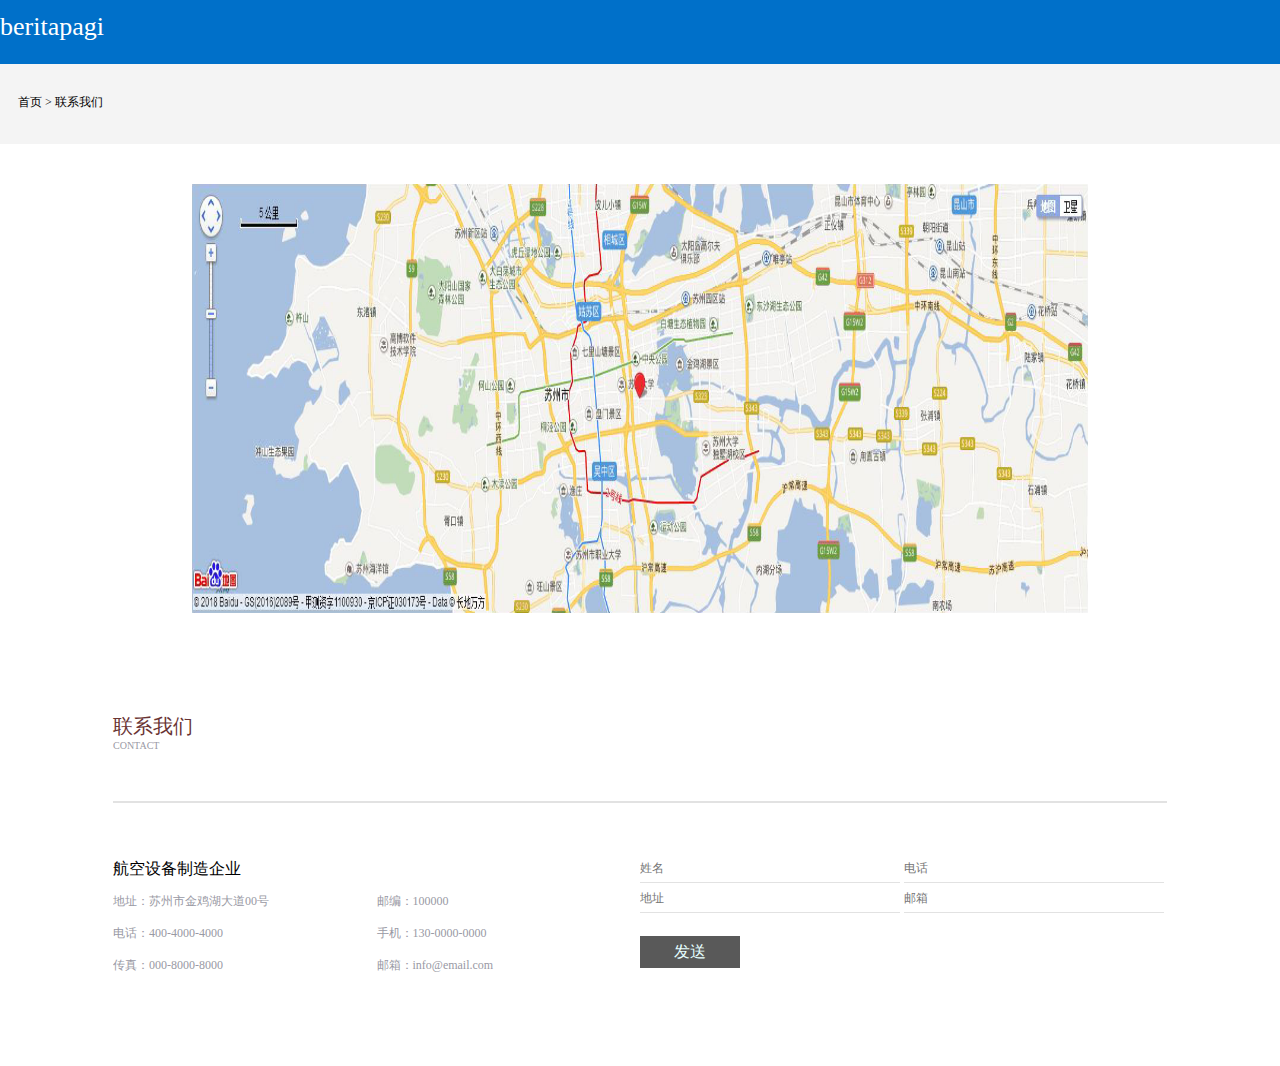
<file: contact.html>
<!doctype html>
<html lang="en">
<head>
    <meta charset="UTF-8">
    <meta name="viewport"
          content="width=device-width, user-scalable=no, initial-scale=1.0, maximum-scale=1.0, minimum-scale=1.0">
    <meta http-equiv="X-UA-Compatible" content="ie=edge">
    <title>Document</title>
    <link rel="stylesheet" href="https://at.alicdn.com/t/font_773988_p6j0j3pip5p.css">
    <link rel="stylesheet" href="css/contact.css">
</head>
<body>
<div class="head_photo_wz_head1">
    <div class="head_photo_wz_head_wz1">beritapagi</div>
    <div class="head_photo_wz_head_wz2">
        <i class="iconfont icon-santiaogang"></i>
    </div>
</div>
<div class="head_nav_box">
    <div class="head_nav_nav_box">
        <a href="">首页</a>
        <span>></span>
        <span>联系我们</span>
    </div>

</div>
<div class="map_big_box">
<div class="map">
<div class="map_photo">

</div>
</div>
    <div class="contact_big_box">
        <div class="contact_big_main_box">
            <div class="contact_big_main_nav">
                <div class="contact_big_main_nav_left">
                    <span>联系我们</span>
                    <span>CONTACT</span>
                </div>
                <ul class="contact_big_main_nav_right">
                    <li>
                        <i class="iconfont icon-bird"></i>
                    </li>
                    <li>
                        <i class="iconfont icon-paizhaoxiangjixianxing"></i>
                    </li>
                    <li>
                        <i class="iconfont icon-links"></i>
                    </li>
                    <li>
                        <i class="iconfont icon-bofang"></i>
                    </li>
                    <li>
                        <i class="iconfont icon-tengxunweibo"></i>
                    </li>
                </ul>

            </div>
            <div class="contact_big_bottom_box">
                <div class="contact_big_bottom_wz1_box">
                    <span>航空设备制造企业</span>
                    <span>地址：苏州市金鸡湖大道00号</span>
                    <span>电话：400-4000-4000</span>
                    <span>传真：000-8000-8000</span>

                </div>
                <div class="contact_big_bottom_wz2_box">
                    <span></span>
                    <span>邮编：100000</span>
                    <span>手机：130-0000-0000</span>
                    <span>邮箱：info@email.com</span>
                </div>
                <div class="contact_big_bottom_right_box">
                    <div class="contact_big_bottom_right_wz_top_box">
                        <input type="text" placeholder="姓名" class="user" maxlength="11">
                        <input type="text" placeholder="电话" class="user" maxlength="11">
                        <input type="text" placeholder="地址" class="user" maxlength="11">
                        <input type="text" placeholder="邮箱" class="user" maxlength="11">
                        <div class="contact_big_bottom_right_wz_top_button">
                            发送
                        </div>
                    </div>
                </div>
            </div>
        </div>

    </div>
</div>


























</body>
</html>
</file>
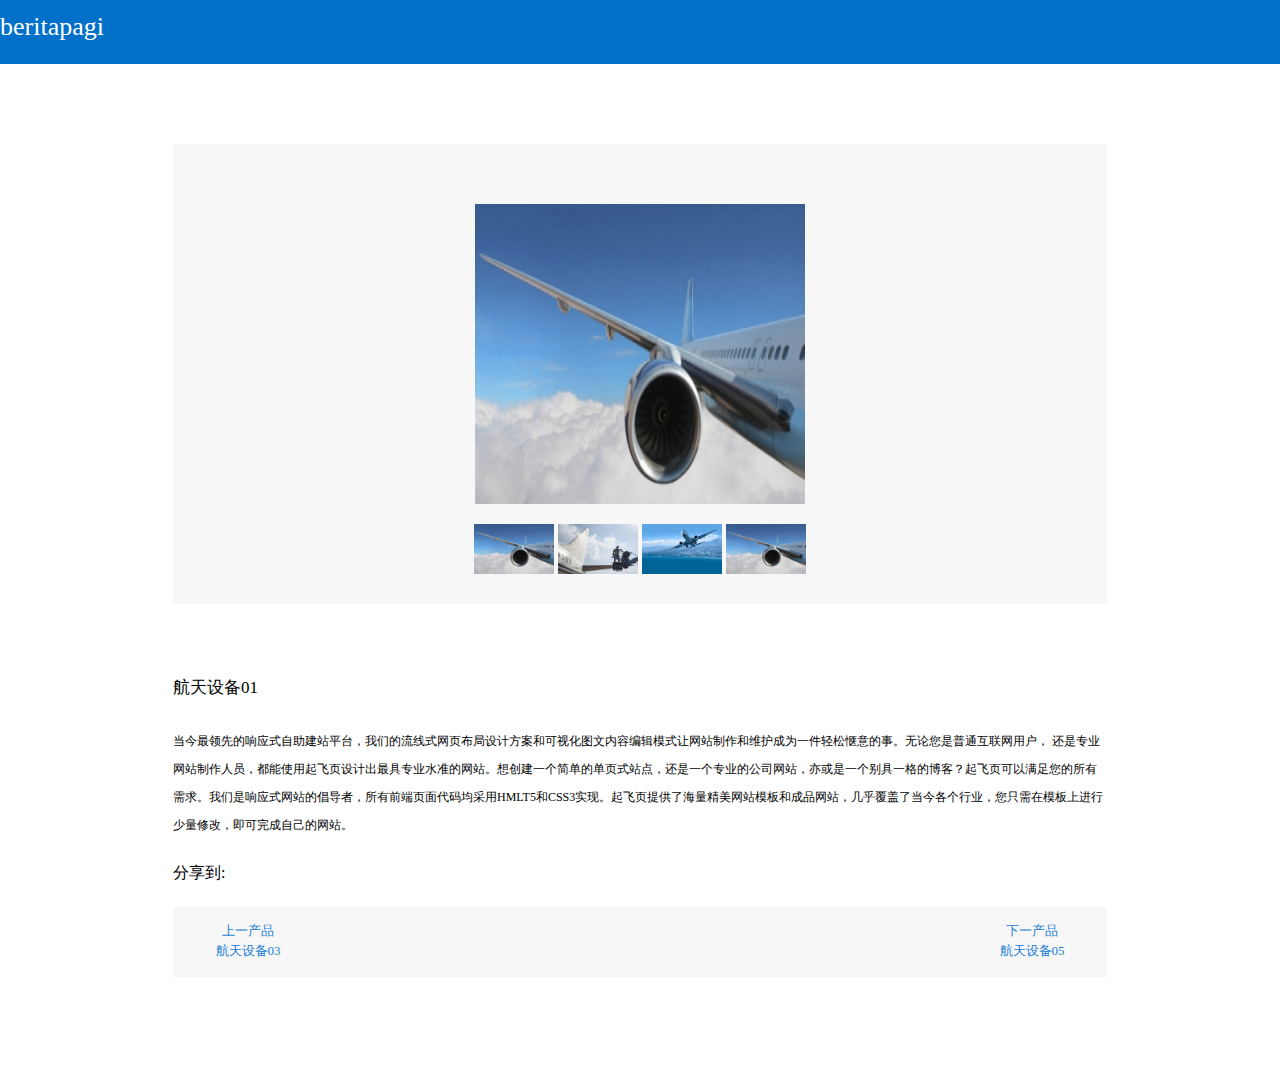
<file: equipment.html>
<!doctype html>
<html lang="en">
<head>
    <meta charset="UTF-8">
    <meta name="viewport"
          content="width=device-width, user-scalable=no, initial-scale=1.0, maximum-scale=1.0, minimum-scale=1.0">
    <meta http-equiv="X-UA-Compatible" content="ie=edge">
    <title>Document</title>
    <script src="jQuery.js"></script>
    <script src="animate.js"></script>
    <link rel="stylesheet" href="https://at.alicdn.com/t/font_773988_p6j0j3pip5p.css">
    <link rel="stylesheet" href="css/equipment.css">
</head>
<body>

<div class="head_photo_wz_head1">
    <div class="head_photo_wz_head_wz1">beritapagi</div>
    <div class="head_photo_wz_head_wz2">
        <i class="iconfont icon-santiaogang"></i>
    </div>
</div>
<div class="content_box">
<div class="content_content_box">
<div class="content_content_photo_box">
    <div class="ccc">
        <div class="content_content_photo_photo" style="left:0"></div>
        <div class="content_content_photo_photo"></div>
        <div class="content_content_photo_photo"></div>
        <div class="content_content_photo_photo"></div>
    </div>
    <ul class="content_content_small_photo_box">
        <li class="content_content_small_photo1"></li>
        <li class="content_content_small_photo2"></li>
        <li class="content_content_small_photo3"></li>
        <li class="content_content_small_photo4"></li>
    </ul>
</div>
    <div class="content_content_wz1_box">
    <span>航天设备01</span>
    </div>
    <div class="content_content_wz2_box">
    <span>
当今最领先的响应式自助建站平台，我们的流线式网页布局设计方案和可视化图文内容编辑模式让网站制作和维护成为一件轻松惬意的事。无论您是普通互联网用户， 还是专业网站制作人员，都能使用起飞页设计出最具专业水准的网站。想创建一个简单的单页式站点，还是一个专业的公司网站，亦或是一个别具一格的博客？起飞页可以满足您的所有需求。我们是响应式网站的倡导者，所有前端页面代码均采用HMLT5和CSS3实现。起飞页提供了海量精美网站模板和成品网站，几乎覆盖了当今各个行业，您只需在模板上进行少量修改，即可完成自己的网站。
    </span>
    </div>
    <div class="content_share_box">
        <div class="content_share_in_box">
           <span>分享到: </span>
            <a href="">
             <i class="iconfont icon-weixin1"></i>
            </a>
            <a href="">
                <i class="iconfont icon-tubiaozhizuomoban"></i>
            </a>
            <a href="">
                <i class="iconfont icon-google"></i>
            </a>

        </div>
    </div>
    <div class="the_next_page_box_box">
        <a href="equipment.html" class="the_next_page_left_box">
    <div class="the_next_page_left">
      <div class="the_next_page_left_button">
          <i class="iconfont icon-xiaoyuhao"></i>
      </div>
        <div class="the_next_page_left_button_wz">
            <span>上一产品</span>
            <span>航天设备03</span>
        </div>
    </div>
        </a>
        <a href="equipment.html" class="the_next_page_right_box">
        <div class="the_next_page_right">
            <div class="the_next_page_left_button_wz1">
                <span>下一产品</span>
                <span>航天设备05</span>
            </div>
            <div class="the_next_page_left_button1">
                <i class="iconfont icon-dayuhao"></i>
            </div>

        </div>
        </a>
    </div>
    <div class="overturn_box">
        <i class="iconfont icon-xiaoyuhao"></i>
    </div>
    <div class="overturn_box1">
        <i class="iconfont icon-dayuhao"></i>
    </div>
</div>

</div>

</body>
<script src="equipment.js"></script>
</html>
</file>
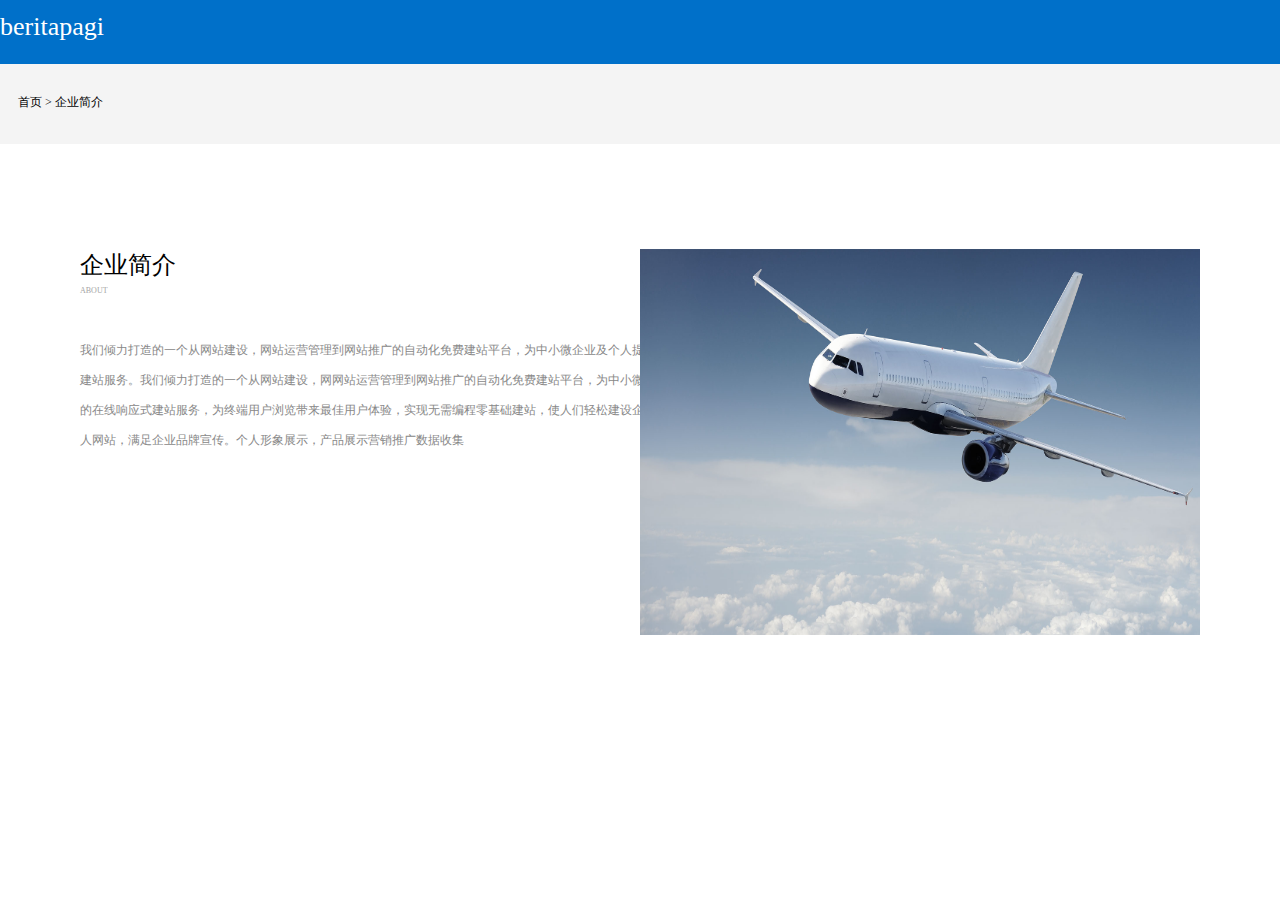
<file: introduction.html>
<!doctype html>
<html lang="en">
<head>
    <meta charset="UTF-8">
    <meta name="viewport"
          content="width=device-width, user-scalable=no, initial-scale=1.0, maximum-scale=1.0, minimum-scale=1.0">
    <meta http-equiv="X-UA-Compatible" content="ie=edge">
    <title>Document</title>
    <link rel="stylesheet" href="https://at.alicdn.com/t/font_773988_p6j0j3pip5p.css">
    <link rel="stylesheet" href="css/introduction.css">
</head>
<body>
<div class="head_photo_wz_head1">
    <div class="head_photo_wz_head_wz1">beritapagi</div>
    <div class="head_photo_wz_head_wz2">
        <i class="iconfont icon-santiaogang"></i>
    </div>
</div>
<div class="head_nav_box">
<div class="head_nav_nav_box">
    <a href="">首页</a>
    <span>></span>
    <span>企业简介</span>
</div>

</div>
<div class="introduction_in_box">
<div class="introduction_in_in_box">
<div class="introduction_left_in_box">
<div class="introduction_left_in_wz1">
    企业简介
</div>
    <div class="introduction_left_in_wz2">
        ABOUT
    </div>
</div>
    <span>我们倾力打造的一个从网站建设，网站运营管理到网站推广的自动化免费建站平台，为中小微企业及个人提供免费的在线响应式建站服务。我们倾力打造的一个从网站建设，网网站运营管理到网站推广的自动化免费建站平台，为中小微企业及个人提供免费的在线响应式建站服务，为终端用户浏览带来最佳用户体验，实现无需编程零基础建站，使人们轻松建设企业网站。专题网站个人网站，满足企业品牌宣传。个人形象展示，产品展示营销推广数据收集
    </span>
    <div class="introduction_right_box">

    </div>
</div>
</div>
</body>
</html>
</file>
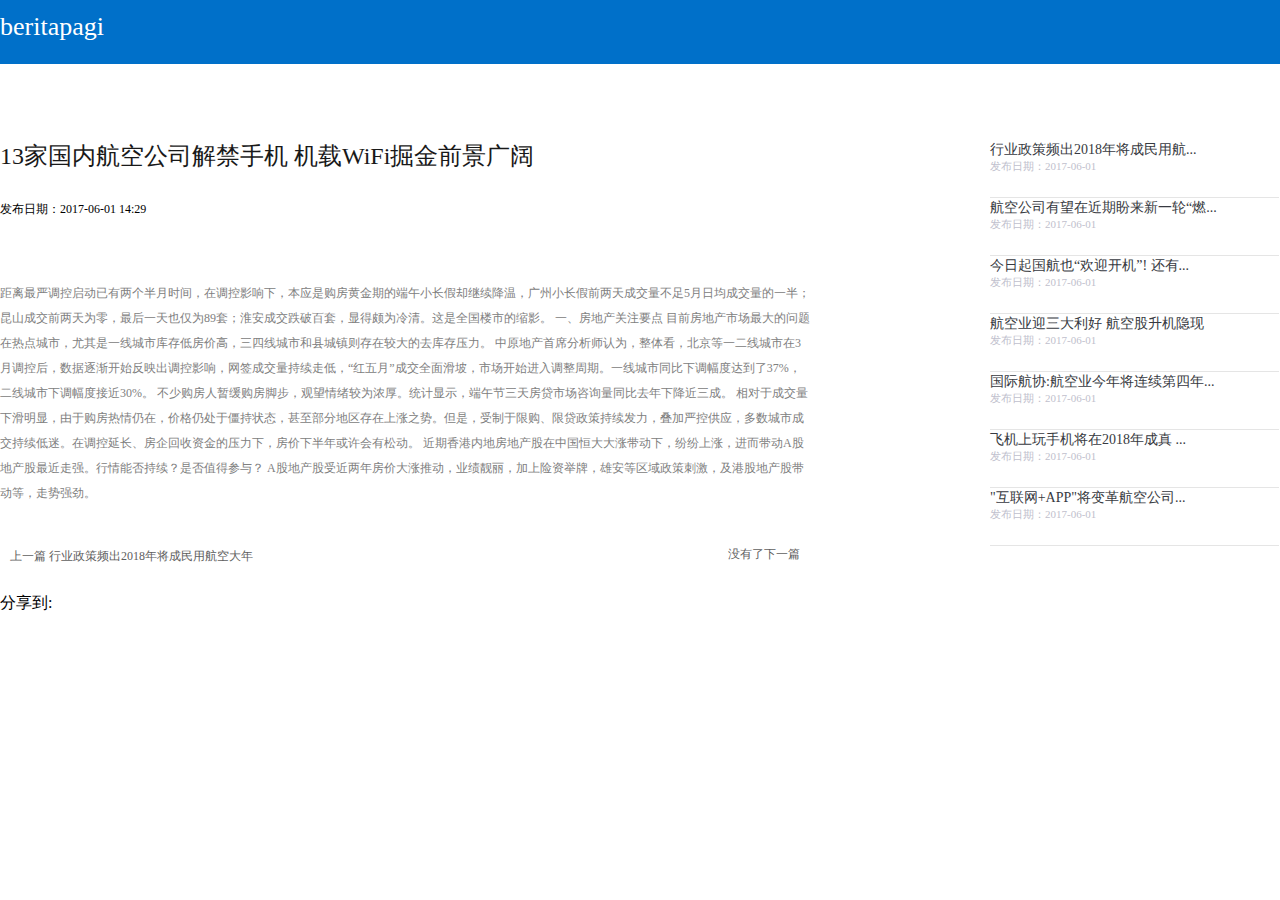
<file: news.html>
<!doctype html>
<html lang="en">
<head>
    <meta charset="UTF-8">
    <meta name="viewport"
          content="width=device-width, user-scalable=no, initial-scale=1.0, maximum-scale=1.0, minimum-scale=1.0">
    <meta http-equiv="X-UA-Compatible" content="ie=edge">
    <title>Document</title>
    <link rel="stylesheet" href="https://at.alicdn.com/t/font_773988_p6j0j3pip5p.css">
    <link rel="stylesheet" href="css/news.css">
</head>
<body>
<div class="head_photo_wz_head1">
    <div class="head_photo_wz_head_wz1">beritapagi</div>
    <div class="head_photo_wz_head_wz2">
        <i class="iconfont icon-santiaogang"></i>
    </div>
</div>
<div class="news_big_box">
    <ul class="news_in_box">
     <div class="news_in_left_box">
      <div class="news_in_left_top_wz1_box">
         <div class="news_in_left_top_wz1">
             13家国内航空公司解禁手机 机载WiFi掘金前景广阔
         </div>
      </div>
         <div class="news_in_left_top_wz2_box">
             <div class="news_in_left_top_wz2">
                 发布日期：2017-06-01 14:29
             </div>
         </div>
         <div class="news_in_left_in_wz1_box">
             <div class="news_in_left_in_wz1">
                 <span>距离最严调控启动已有两个半月时间，在调控影响下，本应是购房黄金期的端午小长假却继续降温，广州小长假前两天成交量不足5月日均成交量的一半；昆山成交前两天为零，最后一天也仅为89套；淮安成交跌破百套，显得颇为冷清。这是全国楼市的缩影。 一、房地产关注要点 目前房地产市场最大的问题在热点城市，尤其是一线城市库存低房价高，三四线城市和县城镇则存在较大的去库存压力。 中原地产首席分析师认为，整体看，北京等一二线城市在3月调控后，数据逐渐开始反映出调控影响，网签成交量持续走低，“红五月”成交全面滑坡，市场开始进入调整周期。一线城市同比下调幅度达到了37%，二线城市下调幅度接近30%。 不少购房人暂缓购房脚步，观望情绪较为浓厚。统计显示，端午节三天房贷市场咨询量同比去年下降近三成。 相对于成交量下滑明显，由于购房热情仍在，价格仍处于僵持状态，甚至部分地区存在上涨之势。但是，受制于限购、限贷政策持续发力，叠加严控供应，多数城市成交持续低迷。在调控延长、房企回收资金的压力下，房价下半年或许会有松动。 近期香港内地房地产股在中国恒大大涨带动下，纷纷上涨，进而带动A股地产股最近走强。行情能否持续？是否值得参与？ A股地产股受近两年房价大涨推动，业绩靓丽，加上险资举牌，雄安等区域政策刺激，及港股地产股带动等，走势强劲。
                 </span>
             </div>
         </div>
         <div class="news_bottom_left_wz1">
             <a href="news.html" class="news_bottom_left_wz1_box">
           <div class="news_bottom_left_left_wz1">
                <span>上一篇</span><span> 行业政策频出2018年将成民用航空大年</span>
           </div>

             <a href="news.html" class="news_bottom_left_wz1_box">
             <div class="news_bottom_left_right_wz1">
                 <span>  下一篇</span>
                 <span>没有了  </span>
             </div>
             </a>
         </div>
         <div class="news_bottom_fenxiang">
             <div class="content_share_in_box">
                 <span>分享到: </span>
                 <a href="">
                     <i class="iconfont icon-weixin1"></i>
                 </a>
                 <a href="">
                     <i class="iconfont icon-tubiaozhizuomoban"></i>
                 </a>
                 <a href="">
                     <i class="iconfont icon-google"></i>
                 </a>

             </div>
         </div>
     </div>
        <ul class="news_in_right_box">
            <li>
                <div class="news_in_right_wz_box">
                    <a href="">行业政策频出2018年将成民用航...</a>
                    <span>发布日期：2017-06-01</span>
                </div>
            </li>
            <li>
                <div class="news_in_right_wz_box">
                    <a href="">航空公司有望在近期盼来新一轮“燃...</a>
                    <span>发布日期：2017-06-01</span>
                </div>
            </li>
            <li>
                <div class="news_in_right_wz_box">
                    <a href="">今日起国航也“欢迎开机”! 还有...</a>
                    <span>发布日期：2017-06-01</span>
                </div>
            </li>
            <li>
                <div class="news_in_right_wz_box">
                    <a href="">航空业迎三大利好 航空股升机隐现</a>
                    <span>发布日期：2017-06-01</span>
                </div>
            </li>
            <li>
                <div class="news_in_right_wz_box">
                    <a href="">国际航协:航空业今年将连续第四年...</a>
                    <span>发布日期：2017-06-01</span>
                </div>
            </li>
            <li>
                <div class="news_in_right_wz_box">
                    <a href="">飞机上玩手机将在2018年成真 ...</a>
                    <span>发布日期：2017-06-01</span>
                </div>
            </li>
            <li>
                <div class="news_in_right_wz_box">
                    <a href="">"互联网+APP"将变革航空公司...</a>
                    <span>发布日期：2017-06-01</span>
                </div>
            </li>
        </ul>
    </div>

</div>
</body>
</html>
</file>
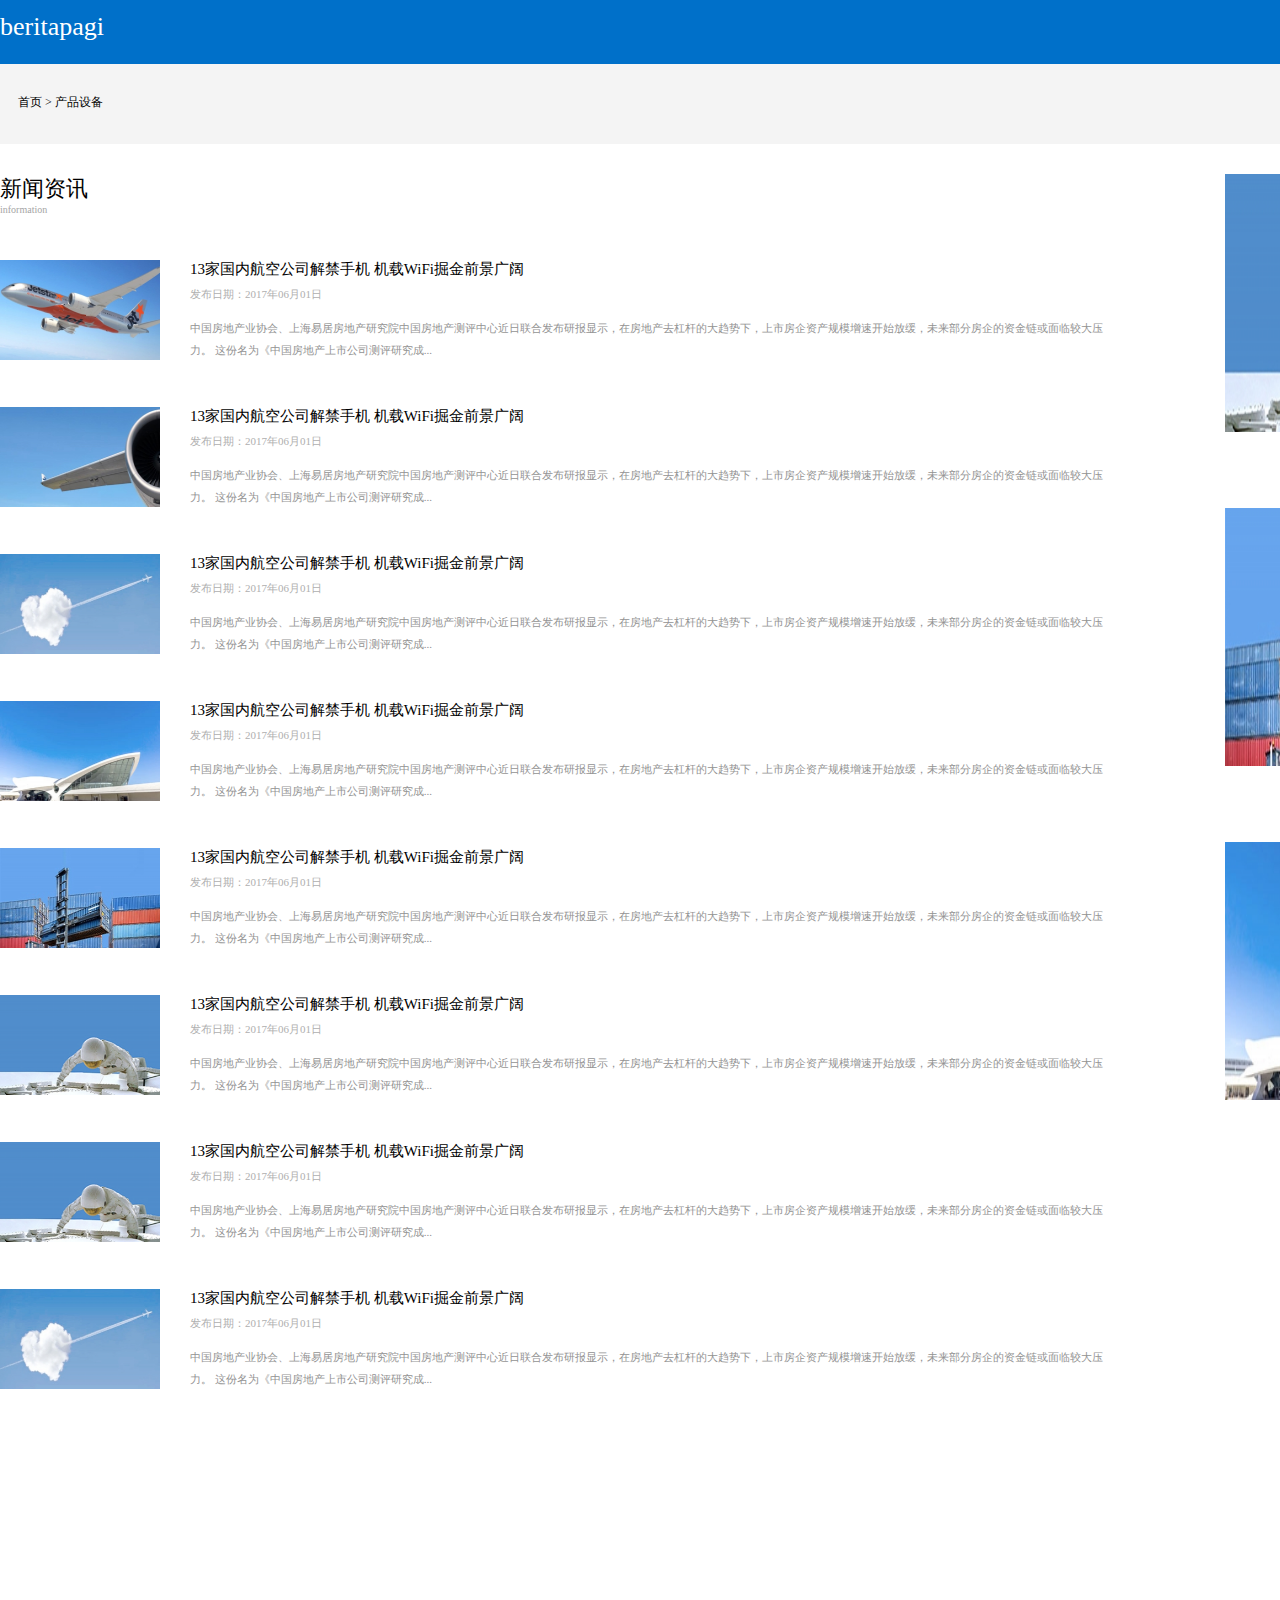
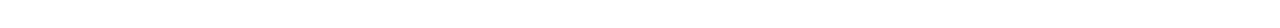
<file: newsall.html>
<!doctype html>
<html lang="en">
<head>
    <meta charset="UTF-8">
    <meta name="viewport"
          content="width=device-width, user-scalable=no, initial-scale=1.0, maximum-scale=1.0, minimum-scale=1.0">
    <meta http-equiv="X-UA-Compatible" content="ie=edge">
    <title>Document</title>
    <link rel="stylesheet" href="https://at.alicdn.com/t/font_773988_p6j0j3pip5p.css">
    <link rel="stylesheet" href="css/newsall.css">
</head>
<body>
<div class="head_photo_wz_head1">
    <div class="head_photo_wz_head_wz1">beritapagi</div>
    <div class="head_photo_wz_head_wz2">
        <i class="iconfont icon-santiaogang"></i>
    </div>
</div>
<div class="head_nav_box">
    <div class="head_nav_nav_box">
        <a href="">首页</a>
        <span>></span>
        <span>产品设备</span>
    </div>

</div>
<div class="newsall_big_box">
<div class="product_big_head_nav_box">
    <div class="product_big_head_nav_left_box">
        <span>新闻资讯</span>
        <span>information</span>
    </div>
    <!--<ul class="product_big_head_nav_right_box">-->
        <!--<li>-->
            <!--<a href=""> 全部资讯</a>-->
        <!--</li>-->
        <!--<li><a href="">公司新闻</a>-->
        <!--</li>-->
        <!--<li><a href="">行业资讯</a>-->
        <!--</li>-->
    <!--</ul>-->
</div>
    <ul class="newsall_left_in_box">
        <li>
            <a href="news.html" class="newsall_left_in_left_box">
             <div class="newsall_left_photo1">

             </div>
            </a>
            <div class="newsall_left_in_right_box">
                <a href="news.html" class="newsall_left_in_right_wz_box">
                    13家国内航空公司解禁手机 机载WiFi掘金前景广阔
                </a>
                <div class="newsall_left_in_right_wz1_box">
                    发布日期：2017年06月01日
                </div>
                <div class="newsall_left_in_right_wz2_box">
                <p>中国房地产业协会、上海易居房地产研究院中国房地产测评中心近日联合发布研报显示，在房地产去杠杆的大趋势下，上市房企资产规模增速开始放缓，未来部分房企的资金链或面临较大压力。 这份名为《中国房地产上市公司测评研究成...
                </p>
                </div>
            </div>
        </li>
        <li>
            <a href="news.html" class="newsall_left_in_left_box">
                <div class="newsall_left_photo2">

                </div>
            </a>
            <div class="newsall_left_in_right_box">
                <a href="news.html" class="newsall_left_in_right_wz_box">
                    13家国内航空公司解禁手机 机载WiFi掘金前景广阔
                </a>
                <div class="newsall_left_in_right_wz1_box">
                    发布日期：2017年06月01日
                </div>
                <div class="newsall_left_in_right_wz2_box">
                    <p>中国房地产业协会、上海易居房地产研究院中国房地产测评中心近日联合发布研报显示，在房地产去杠杆的大趋势下，上市房企资产规模增速开始放缓，未来部分房企的资金链或面临较大压力。 这份名为《中国房地产上市公司测评研究成...
                    </p>
                </div>
            </div>
        </li>
        <li>
            <a href="news.html" class="newsall_left_in_left_box">
                <div class="newsall_left_photo3">

                </div>
            </a>
            <div class="newsall_left_in_right_box">
                <a href="news.html" class="newsall_left_in_right_wz_box">
                    13家国内航空公司解禁手机 机载WiFi掘金前景广阔
                </a>
                <div class="newsall_left_in_right_wz1_box">
                    发布日期：2017年06月01日
                </div>
                <div class="newsall_left_in_right_wz2_box">
                    <p>中国房地产业协会、上海易居房地产研究院中国房地产测评中心近日联合发布研报显示，在房地产去杠杆的大趋势下，上市房企资产规模增速开始放缓，未来部分房企的资金链或面临较大压力。 这份名为《中国房地产上市公司测评研究成...
                    </p>
                </div>
            </div>
        </li>
        <li>
            <a href="news.html" class="newsall_left_in_left_box">
                <div class="newsall_left_photo4">

                </div>
            </a>
            <div class="newsall_left_in_right_box">
                <a href="news.html" class="newsall_left_in_right_wz_box">
                    13家国内航空公司解禁手机 机载WiFi掘金前景广阔
                </a>
                <div class="newsall_left_in_right_wz1_box">
                    发布日期：2017年06月01日
                </div>
                <div class="newsall_left_in_right_wz2_box">
                    <p>中国房地产业协会、上海易居房地产研究院中国房地产测评中心近日联合发布研报显示，在房地产去杠杆的大趋势下，上市房企资产规模增速开始放缓，未来部分房企的资金链或面临较大压力。 这份名为《中国房地产上市公司测评研究成...
                    </p>
                </div>
            </div>
        </li>
        <li>
            <a href="news.html" class="newsall_left_in_left_box">
                <div class="newsall_left_photo5">

                </div>
            </a>
            <div class="newsall_left_in_right_box">
                <a href="news.html" class="newsall_left_in_right_wz_box">
                    13家国内航空公司解禁手机 机载WiFi掘金前景广阔
                </a>
                <div class="newsall_left_in_right_wz1_box">
                    发布日期：2017年06月01日
                </div>
                <div class="newsall_left_in_right_wz2_box">
                    <p>中国房地产业协会、上海易居房地产研究院中国房地产测评中心近日联合发布研报显示，在房地产去杠杆的大趋势下，上市房企资产规模增速开始放缓，未来部分房企的资金链或面临较大压力。 这份名为《中国房地产上市公司测评研究成...
                    </p>
                </div>
            </div>
        </li>
        <li>
            <a href="news.html" class="newsall_left_in_left_box">
                <div class="newsall_left_photo6">

                </div>
            </a>
            <div class="newsall_left_in_right_box">
                <a href="news.html" class="newsall_left_in_right_wz_box">
                    13家国内航空公司解禁手机 机载WiFi掘金前景广阔
                </a>
                <div class="newsall_left_in_right_wz1_box">
                    发布日期：2017年06月01日
                </div>
                <div class="newsall_left_in_right_wz2_box">
                    <p>中国房地产业协会、上海易居房地产研究院中国房地产测评中心近日联合发布研报显示，在房地产去杠杆的大趋势下，上市房企资产规模增速开始放缓，未来部分房企的资金链或面临较大压力。 这份名为《中国房地产上市公司测评研究成...
                    </p>
                </div>
            </div>
        </li>
        <li>
            <a href="news.html" class="newsall_left_in_left_box">
                <div class="newsall_left_photo7">

                </div>
            </a>
            <div class="newsall_left_in_right_box">
                <a href="news.html" class="newsall_left_in_right_wz_box">
                    13家国内航空公司解禁手机 机载WiFi掘金前景广阔
                </a>
                <div class="newsall_left_in_right_wz1_box">
                    发布日期：2017年06月01日
                </div>
                <div class="newsall_left_in_right_wz2_box">
                    <p>中国房地产业协会、上海易居房地产研究院中国房地产测评中心近日联合发布研报显示，在房地产去杠杆的大趋势下，上市房企资产规模增速开始放缓，未来部分房企的资金链或面临较大压力。 这份名为《中国房地产上市公司测评研究成...
                    </p>
                </div>
            </div>
        </li>
        <li>
            <a href="news.html" class="newsall_left_in_left_box">
                <div class="newsall_left_photo8">

                </div>
            </a>
            <div class="newsall_left_in_right_box">
                <a href="news.html" class="newsall_left_in_right_wz_box">
                    13家国内航空公司解禁手机 机载WiFi掘金前景广阔
                </a>
                <div class="newsall_left_in_right_wz1_box">
                    发布日期：2017年06月01日
                </div>
                <div class="newsall_left_in_right_wz2_box">
                    <p>中国房地产业协会、上海易居房地产研究院中国房地产测评中心近日联合发布研报显示，在房地产去杠杆的大趋势下，上市房企资产规模增速开始放缓，未来部分房企的资金链或面临较大压力。 这份名为《中国房地产上市公司测评研究成...
                    </p>
                </div>
            </div>
        </li>
    </ul>
    <ul class="newsall_right_in_box">
        <li>
            <a href="equipment.html" class="newsall_right_in_photo_box wz_photo">

            </a>
            <a href="equipment.html" class="newsall_right_in_photo_wz_box ">
             航天设备07
            </a>
        </li>
        <li>
            <a href="equipment.html" class="newsall_right_in_photo_box wz_photo1">

            </a>
            <a href="equipment.html" class="newsall_right_in_photo_wz_box ">
                航天设备07
            </a>
        </li>
        <li>
            <a href="equipment.html" class="newsall_right_in_photo_box wz_photo2">

            </a>
            <a href="equipment.html" class="newsall_right_in_photo_wz_box ">
                航天设备07
            </a>
        </li>
    </ul>

</div>




































</body>
</html>
</file>
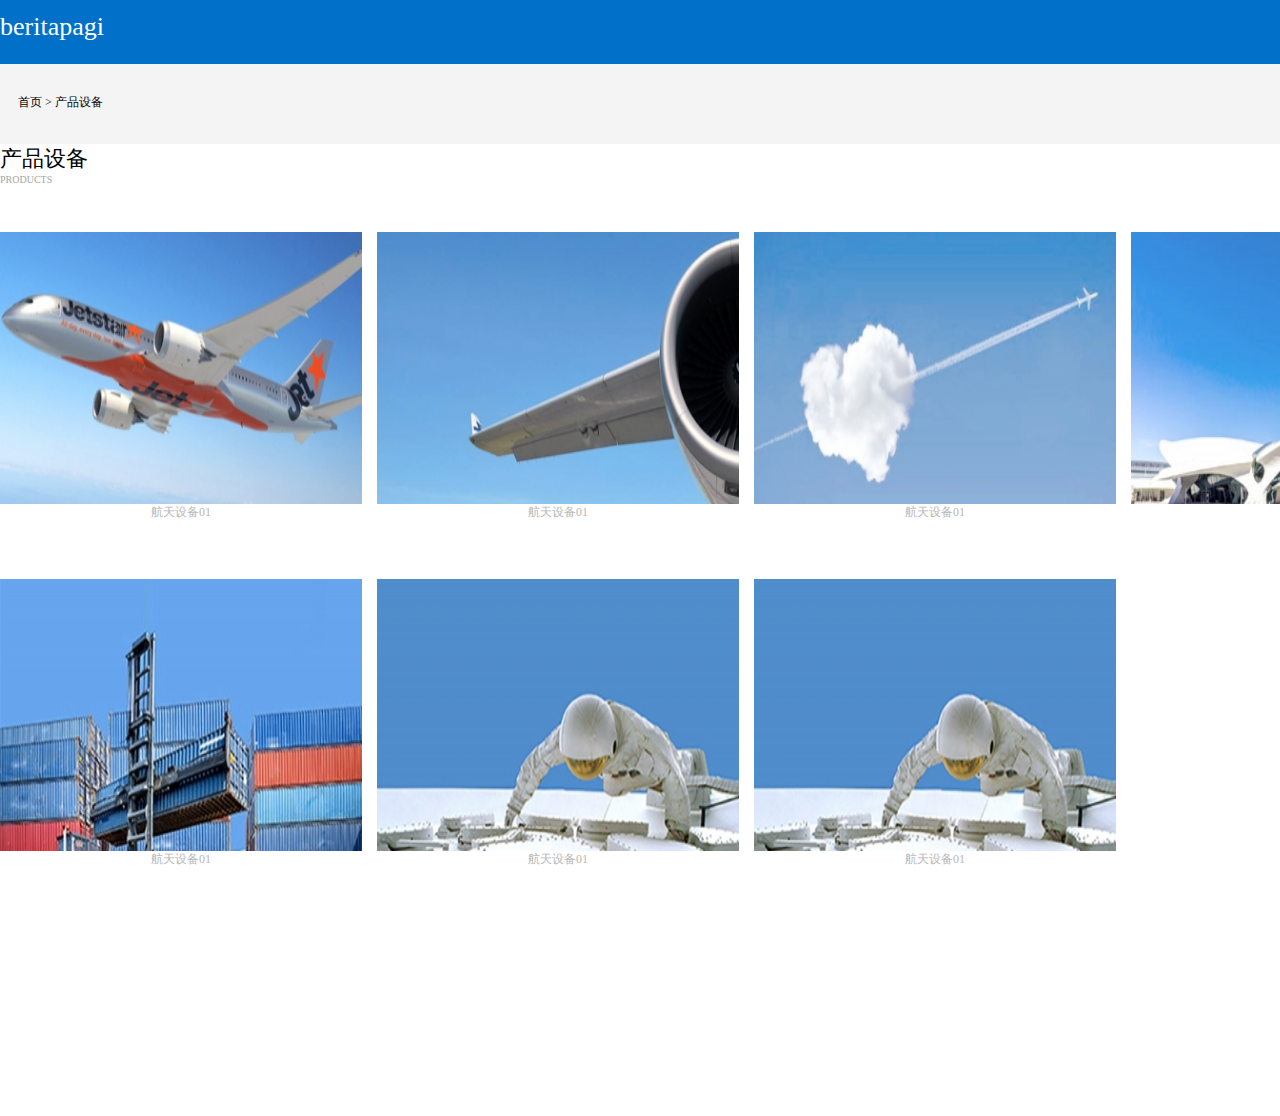
<file: product.html>
<!doctype html>
<html lang="en">
<head>
    <meta charset="UTF-8">
    <meta name="viewport"
          content="width=device-width, user-scalable=no, initial-scale=1.0, maximum-scale=1.0, minimum-scale=1.0">
    <meta http-equiv="X-UA-Compatible" content="ie=edge">
    <title>Document</title>
    <link rel="stylesheet" href="https://at.alicdn.com/t/font_773988_p6j0j3pip5p.css">
    <link rel="stylesheet" href="css/product.css">
</head>
<body>
<div class="head_photo_wz_head1">
    <div class="head_photo_wz_head_wz1">beritapagi</div>
    <div class="head_photo_wz_head_wz2">
        <i class="iconfont icon-santiaogang"></i>
    </div>
</div>
<div class="head_nav_box">
    <div class="head_nav_nav_box">
        <a href="">首页</a>
        <span>></span>
        <span>产品设备</span>
    </div>

</div>
<div class="product_big_box">
    <div class="product_in_box">
<div class="product_big_head_nav_box">
    <div class="product_big_head_nav_left_box">
     <span>产品设备</span>
        <span>PRODUCTS</span>
    </div>
    <!--<ul class="product_big_head_nav_right_box">-->
       <!--<li>-->
           <!--<a href=""> 全部</a>-->
       <!--</li>-->
        <!--<li><a href="">分类一</a>-->
        <!--</li>-->
        <!--<li><a href="">分类二</a>-->
        <!--</li>-->
    <!--</ul>-->
</div>
        <ul class="product_big_photo_box">
            <li>
                <a href="equipment.html" class="product_small_photo_box photo1">

                </a>
                <div class="product_small_photo_wz">
                 航天设备01
                </div>
            </li>
            <li>
                <a href="equipment.html" class="product_small_photo_box photo2">

                </a>
                <div class="product_small_photo_wz">
                    航天设备01
                </div>
            </li>
            <li>
                <a href="equipment.html" class="product_small_photo_box photo3">

                </a>
                <div class="product_small_photo_wz">
                    航天设备01
                </div>
            </li>
            <li>
                <a href="equipment.html" class="product_small_photo_box photo4">

                </a>
                <div class="product_small_photo_wz">
                    航天设备01
                </div>
            </li>
            <li>
                <a href="equipment.html" class="product_small_photo_box photo5">

                </a>
                <div class="product_small_photo_wz">
                    航天设备01
                </div>
            </li>
            <li>
                <a href="equipment.html" class="product_small_photo_box photo6">

                </a>
                <div class="product_small_photo_wz">
                    航天设备01
                </div>
            </li>
            <li>
                <a href="equipment.html" class="product_small_photo_box photo7">

                </a>
                <div class="product_small_photo_wz">
                    航天设备01
                </div>
            </li>
        </ul>
    </div>

</div>

















































</body>
</html>
</file>
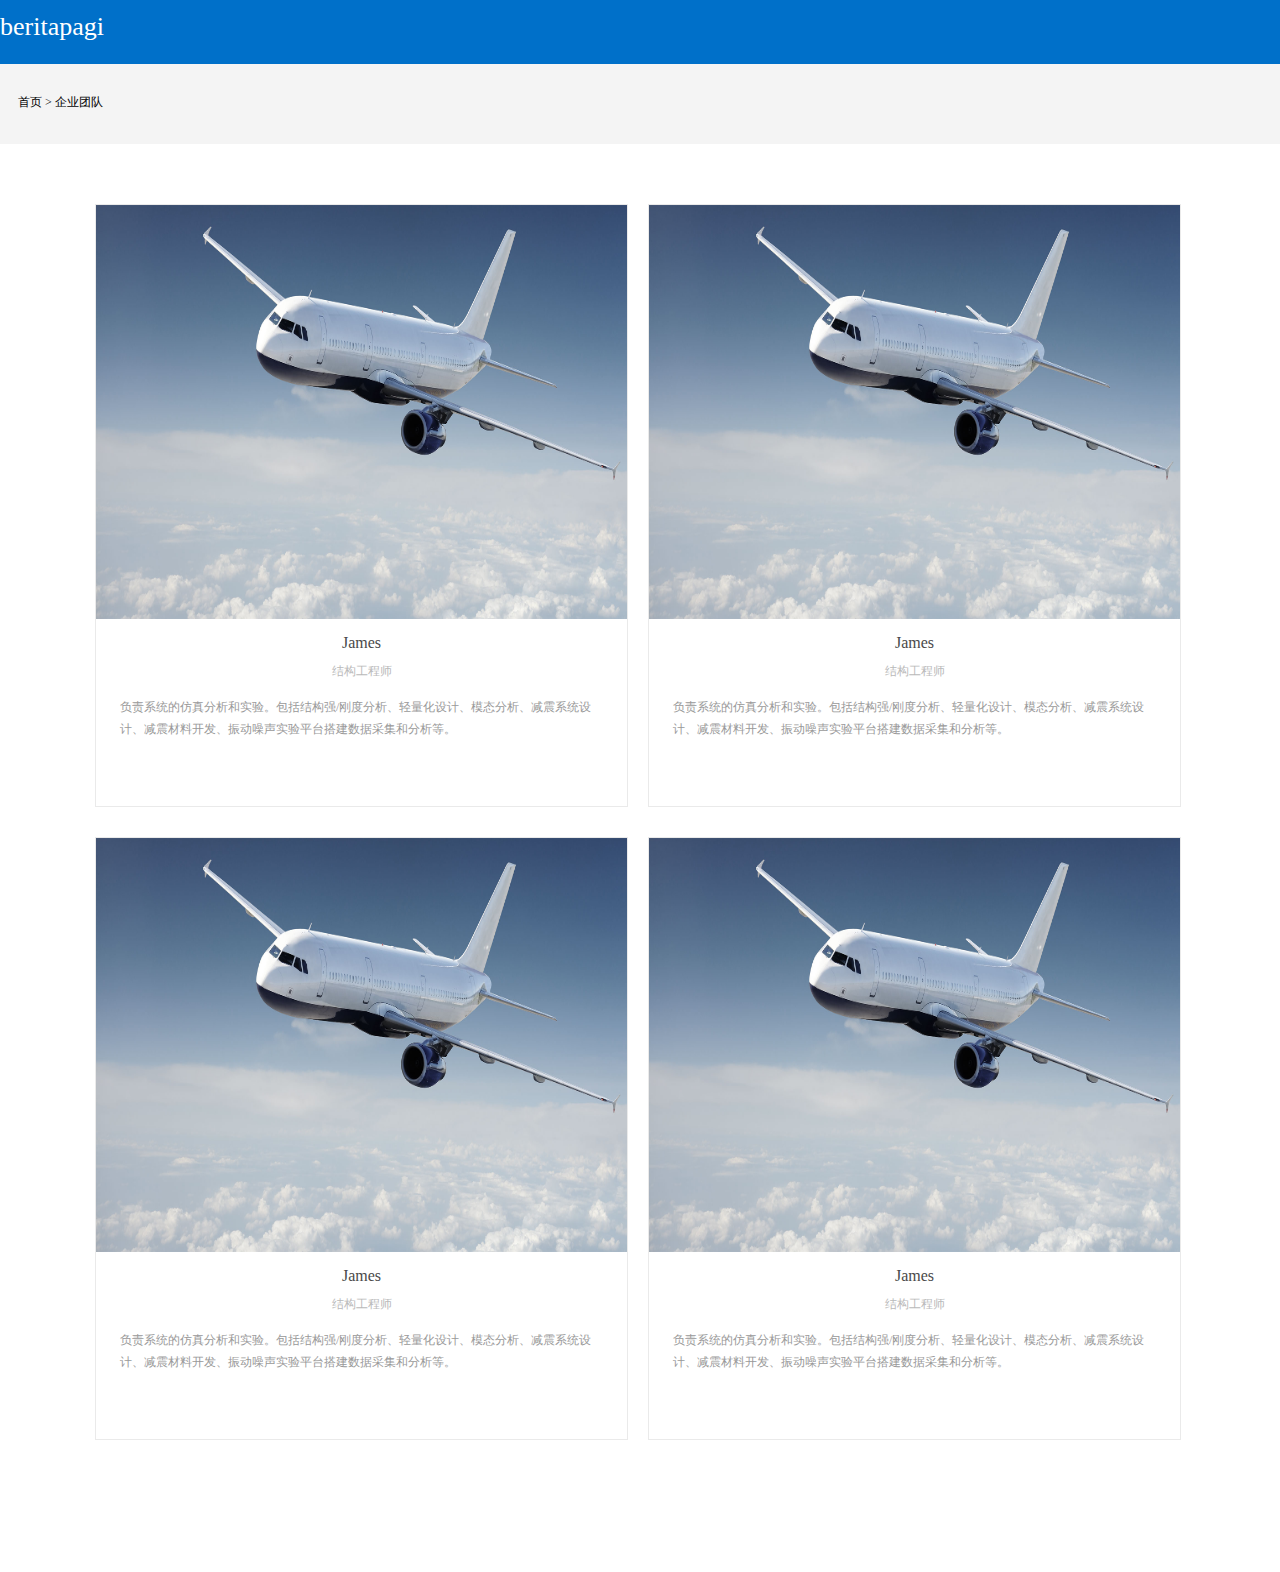
<file: team.html>
<!doctype html>
<html lang="en">
<head>
    <meta charset="UTF-8">
    <meta name="viewport"
          content="width=device-width, user-scalable=no, initial-scale=1.0, maximum-scale=1.0, minimum-scale=1.0">
    <meta http-equiv="X-UA-Compatible" content="ie=edge">
    <title>Document</title>
    <link rel="stylesheet" href="https://at.alicdn.com/t/font_773988_p6j0j3pip5p.css">
    <link rel="stylesheet" href="css/team.css">
</head>
<body>
<div class="head_photo_wz_head1">
    <div class="head_photo_wz_head_wz1">beritapagi</div>
    <div class="head_photo_wz_head_wz2">
        <i class="iconfont icon-santiaogang"></i>
    </div>
</div>
<div class="head_nav_box">
    <div class="head_nav_nav_box">
        <a href="">首页</a>
        <span>></span>
        <span>企业团队</span>
    </div>

</div>
<div class="team_big_box">
<ul class="team_in_box">
    <li>
        <div class="team_in_photo_box">
           <div class="team_in_photo1">

           </div>
        </div>
        <div class="team_in_wz_box">
          <div class="team_in_wz">
              James
          </div>
        </div>
        <div class="team_in_wz1_box">
                结构工程师
        </div>
        <div class="team_in_wzwz_box">
        <p>负责系统的仿真分析和实验。包括结构强/刚度分析、轻量化设计、模态分析、减震系统设计、减震材料开发、振动噪声实验平台搭建数据采集和分析等。
        </p>
        </div>
    </li>
    <li>
        <div class="team_in_photo_box">
            <div class="team_in_photo1">

            </div>
        </div>
        <div class="team_in_wz_box">
            <div class="team_in_wz">
                James
            </div>
        </div>
        <div class="team_in_wz1_box">
            结构工程师
        </div>
        <div class="team_in_wzwz_box">
            <p>负责系统的仿真分析和实验。包括结构强/刚度分析、轻量化设计、模态分析、减震系统设计、减震材料开发、振动噪声实验平台搭建数据采集和分析等。
            </p>
        </div>
    </li>
    <li>
        <div class="team_in_photo_box">
            <div class="team_in_photo1">

            </div>
        </div>
        <div class="team_in_wz_box">
            <div class="team_in_wz">
                James
            </div>
        </div>
        <div class="team_in_wz1_box">
            结构工程师
        </div>
        <div class="team_in_wzwz_box">
            <p>负责系统的仿真分析和实验。包括结构强/刚度分析、轻量化设计、模态分析、减震系统设计、减震材料开发、振动噪声实验平台搭建数据采集和分析等。
            </p>
        </div>
    </li>
    <li>
        <div class="team_in_photo_box">
            <div class="team_in_photo1">

            </div>
        </div>
        <div class="team_in_wz_box">
            <div class="team_in_wz">
                James
            </div>
        </div>
        <div class="team_in_wz1_box">
            结构工程师
        </div>
        <div class="team_in_wzwz_box">
            <p>负责系统的仿真分析和实验。包括结构强/刚度分析、轻量化设计、模态分析、减震系统设计、减震材料开发、振动噪声实验平台搭建数据采集和分析等。
            </p>
        </div>
    </li>
</ul>
</div>
</body>
</html>
</file>
<file: css/contact.css>
*{
    margin: 0;
    padding: 0;
    list-style: none;
    box-sizing: border-box;
}
a{
    text-decoration: none;
}
.head_photo_wz_head1{
    width: 100%;
    height: 64px;
    background: #0070c9;
    position: relative;
    display: flex;
    flex-wrap: wrap;
    justify-content: space-between;
}
.head_photo_wz_head_wz1{
    width: 119px;
    height: 27px;
    font-size: 26px;
    color: #ffffff;
    position: absolute;
    top:12px;

}

.head_photo_wz_head_wz2{
    width: 50px;
    height: 50px;
    /*background: #b3d4fc;*/
    font-size: 26px;
    color: #ffffff;
    position: absolute;
    right: 0px;
    top:0px;
    padding-left: 12px;
    padding-top: 6px;
    /*padding-top: 12px;*/
}
.head_photo_wz_head_wz2:hover{
    color: #595552;
}
.head_nav_box{
    width: 100%;
    height: 80px;
    background: #f4f4f4;
    padding-top: 30px;
    padding-left: 18px;
    font-size: 12px;
}
.head_nav_nav_box{
    width: 100%;
    height: 20px;
    /*background: #f4f4f4;*/
    color: #000000;
}
.head_nav_nav_box a{
    color: #000000;
}
.map_big_box{
    width: 100%;
    height: 509px;
    /*background: #b3d4fc;*/
    padding-top: 40px;
    /*padding-left: 200px;*/
    /*padding-right: 200px;*/
}
.map{
    width: 100%;
    height: 429px;
    /*background: #ffac32;*/
}
.map_photo{
    width: 70%;
    height: 429px;
    /*background: #b3d4fc;*/
    margin: 0 auto;
    background: url('../img/map_03.png') no-repeat center;
    background-size: 100% 100%;
}



.contact_big_box{
    width: 100%;
    height: 453px;
    background: #ffffff;
    overflow: hidden;
}
.contact_big_main_box{
    width: 1054px;
    height: 352px;
    background: #ffffff;
    margin: 0 auto;
    margin-top: 100px;
}
.contact_big_main_nav{
    width: 100%;
    height: 90px;
    background: #ffffff;
    border-bottom: 2px solid#e2e2e2;
    position: relative;
}
.contact_big_main_nav_left{
    width: 50%;
    height: 50px;
    background: #ffffff;
}
.contact_big_main_nav_left span{
    display: block;
}
.contact_big_main_nav_left span:nth-child(1){
    font-size: 20px;
    color: #693333;
}
.contact_big_main_nav_left span:nth-child(2){
    font-size: 10px;
    color:#9999a4;
}
.contact_big_main_nav_right{
    width: 50%;
    height: 30px;
    background: #ffffff;
    display: flex;
    flex-wrap: wrap;
    justify-content: flex-end;
    position: absolute;
    right: 0;
    top:30px

}
.contact_big_main_nav_right li{
    width: 24px;
    height: 30px;
    background: #ffffff;
    font-size: 22px;

}
.contact_big_bottom_box{
    width: 100%;
    height: 260px;
    background:#ffffff;
    display: flex;
    flex-wrap: wrap;
    overflow: hidden;
}
.contact_big_bottom_wz1_box{
    width: 25%;
    height: 128px;
    background: #ffffff;
    margin-top: 50px;
    color:#9999a4;
}
.contact_big_bottom_wz2_box{
    width: 25%;
    height: 128px;
    background: #ffffff;
    margin-top: 50px;
    padding-top: 32px;
    color:#9999a4;
}
.contact_big_bottom_wz1_box span{
    display: block;
    line-height: 32px;
    font-size: 12px;
}
.contact_big_bottom_wz1_box span:nth-child(1){
    font-size: 16px;
    color: black;
}
.contact_big_bottom_wz2_box span{
    display: block;
    line-height: 32px;
    font-size: 12px;
}
.contact_big_bottom_right_box{
    width: 50%;
    height: 260px;
    background: #ffffff;
    overflow: hidden;
}
.contact_big_bottom_right_wz_top_box{
    width: 100%;
    height: 138px;
    background: #ffffff;
    margin-top: 50px;
}
.user{
    width: 260px;
    height: 30px;
    background: #ffffff;
    font-size: 12px;
    color:#b0b0b0;
    border-right: none;
    border-left: none;
    border-top: none;
    border-bottom: 1px solid#e2e2e2;
    outline: none;
}
.contact_big_bottom_right_wz_top_button{
    width: 100px;
    height: 32px;
    background: #595959;
    margin-top: 23px;
    color: #e5ffff;
    text-align: center;
    line-height: 32px;

}
.contact_big_bottom_right_wz_top_button:hover{
    background: rgba(89,89,89,0.4);
}
</file>
<file: css/equipment.css>
*{
    margin: 0;
    padding: 0;
    list-style: none;
    box-sizing: border-box;
}
a{
    text-decoration: none;
}
.head_photo_wz_head1{
    width: 100%;
    height: 64px;
    background: #0070c9;
    position: relative;
    display: flex;
    flex-wrap: wrap;
    justify-content: space-between;
}
.head_photo_wz_head_wz1{
    width: 119px;
    height: 27px;
    font-size: 26px;
    color: #ffffff;
    position: absolute;
    top:12px;

}

.head_photo_wz_head_wz2{
    width: 50px;
    height: 50px;
    /*background: #b3d4fc;*/
    font-size: 26px;
    color: #ffffff;
    position: absolute;
    right: 0px;
    top:0px;
    padding-left: 12px;
    padding-top: 6px;
    /*padding-top: 12px;*/
}
.head_photo_wz_head_wz2:hover{
    color: #595552;
}
.content_box{
    width:100%;
    height: 1012px;
    /*background: #ff4045;*/
    overflow: hidden;
}
.content_content_box{
    width: 1024px;
    height: 832px;
    /*background:#ffac32;*/
    margin-top: 80px;
    margin-left: auto;
    margin-right: auto;
    position: relative;

}
.overturn_box{
    width: 32px;
    height: 32px;
    background: #e6e6e6;
    position: absolute;
    left: 7px;
    top: 179px;
    font-size: 14px;
    text-align: center;
    line-height: 32px;
    color: #fcfcfc;
    display: none;

}
.content_content_box:hover .overturn_box{
    display: block;
}
.overturn_box1{
    width: 32px;
    height: 32px;
    background: #e6e6e6;
    position: absolute;
    right: 7px;
    top: 179px;
    font-size: 14px;
    text-align: center;
    line-height: 32px;
    color: #fcfcfc;
    display: none;
}
.content_content_box:hover .overturn_box1{
    display: block;
}
.content_content_photo_box{
    width: 934px;
    height: 460px;
    background: #f7f7f7;
    margin: 0 auto;
    position: relative;
    overflow: hidden;
}
.ccc{
    width: 330px;
    height: 330px;
    /*background: red;*/
    overflow: hidden;
    position: absolute;
    top:30px;
    left: 302px;
}
.content_content_photo_photo {
    width: 330px;
    height: 330px;
    /*background: red;*/
    /*background: #b3d4fc;*/
    position: absolute;
    top:30px;
    left: 632px;

}
.content_content_photo_photo{
    background: url('../img/新闻1.jpg') no-repeat center;
    background-size: 100% 100%;
}
.content_content_small_photo_box{
    width: 100%;
    height: 50px;
    background: #f7f7f7;
    position: absolute;
    top:380px;
    display: flex;
    flex-wrap: wrap;
    justify-content: center;
}
.content_content_small_photo_box li{
    width: 80px;
    height: 50px;
    background: #83c44e;
}
.content_content_small_photo_box li:nth-child(1),.content_content_small_photo_box li:nth-child(2),.content_content_small_photo_box li:nth-child(3){
    margin-right: 4px;
}
.content_content_small_photo_box .content_content_small_photo1{
    background: url('../img/新闻1.jpg') no-repeat center;
    background-size: 100% 100%;
}
.content_content_small_photo_box .content_content_small_photo2{
    background: url('../img/新闻2.jpg') no-repeat center;
    background-size: 100% 100%;
}
.content_content_small_photo_box .content_content_small_photo3{
    background: url('../img/新闻3.jpg') no-repeat center;
    background-size: 100% 100%;
}
.content_content_small_photo_box .content_content_small_photo4{
    background: url('../img/新闻1.jpg') no-repeat center;
    background-size: 100% 100%;
}
.content_content_wz1_box{
    width: 934px;
    height: 103px;
    /*background: #0ff31a;*/
    margin: 0 auto;
    overflow: hidden;
}
.content_content_wz1_box span{
    display: block;
    line-height: 24px;
    margin-top:72px;
    font-size: 17px;
    color: #000000;
}
.content_content_wz2_box{
    width: 934px;
    height: 132px;
    /*background: #706f6f;*/
    margin: 0 auto;
    padding-top: 20px;
}
.content_content_wz2_box span{
    line-height: 28px;
    font-size: 12px;
}
.content_share_box{
    width: 934px;
    height: 68px;
    /*background: #83c44e;*/
    margin: 0 auto;
    padding-top: 21px;

}
.content_share_in_box{
    width: 100%;
    height: 26px;
    /*background: #ffac32;*/
    display: flex;
    flex-wrap: wrap;
    align-items: center;

}
.content_share_in_box span{
    display: block;
    width: 64px;
    height: 21px;
    color: #000000;
    font-size: 16px;

}
.content_share_in_box a{
    display: block;
    width: 18px;
    height: 18px;
    /*background: #0ff31a;*/
    font-size: 16px;
}
.icon-weixin1{
    color: #0ff31a;
}
.the_next_page_box_box{
    width: 934px;
    height: 70px;
    background: #f7f7f7;
    margin: 0 auto;
    display: flex;
    flex-wrap: wrap;
    justify-content: space-between;
    padding: 14px 14px;
}
.the_next_page_left{
    width: 453px;
    height: 42px;
    background: #f7f7f7;
    display: flex;
    flex-wrap: wrap;
}
.the_next_page_left:hover .the_next_page_left_button i{
    color: #696969;
}
.the_next_page_left:hover .the_next_page_left_button_wz span{
    color: #696969;
}
.the_next_page_right:hover .the_next_page_left_button1 i{
    color: #696969;
}
.the_next_page_right:hover .the_next_page_left_button_wz1 span{
    color: #696969;
}
.the_next_page_right_box{
    display: block;
    width: 453px;
    height: 42px;
}
.the_next_page_right{
    width: 453px;
    height: 42px;
    background: #f7f7f7;
    display: flex;
    flex-wrap: wrap;
    justify-content: flex-end;
}
.the_next_page_left_box{
    display: block;
    width: 453px;
    height: 42px;
}
.the_next_page_left_button{
    width: 26px;
    height: 100%;
    background:#f7f7f7;
    line-height: 42px;
    text-align: center;
}
.the_next_page_left_button_wz1{
    width: 70px;
    height: 100%;
    background: #f7f7f7;
}
.the_next_page_left_button_wz1 span{
    display: block;
    font-size: 13px;
    text-align: center;
    line-height: 20px;
    color: #227dd8;
}
.the_next_page_left_button1{
    width: 26px;
    height: 100%;
    background: #f7f7f7;
    line-height: 42px;
    text-align: center;
}
.the_next_page_left_button_wz{
    width: 70px;
    height: 100%;
    background: #f7f7f7;
}
.the_next_page_left_button_wz span{
    display: block;
    font-size: 13px;
    text-align: center;
    line-height: 20px;
    color: #227dd8;
}
.the_next_page_left_button i{
    font-size: 34px;
    color:#227dd8;
}
.the_next_page_left_button1 i{
    font-size: 34px;
    color:#227dd8;
}
</file>
<file: css/introduction.css>
*{
    margin: 0;
    padding: 0;
    list-style: none;
    box-sizing: border-box;
}
a{
    text-decoration: none;
}
.head_photo_wz_head1{
    width: 100%;
    height: 64px;
    background: #0070c9;
    position: relative;
    display: flex;
    flex-wrap: wrap;
    justify-content: space-between;
}
.head_photo_wz_head_wz1{
    width: 119px;
    height: 27px;
    font-size: 26px;
    color: #ffffff;
    position: absolute;
    top:12px;

}

.head_photo_wz_head_wz2{
    width: 50px;
    height: 50px;
    /*background: #b3d4fc;*/
    font-size: 26px;
    color: #ffffff;
    position: absolute;
    right: 0px;
    top:0px;
    padding-left: 12px;
    padding-top: 6px;
    /*padding-top: 12px;*/
}
.head_photo_wz_head_wz2:hover{
    color: #595552;
}
.head_nav_box{
    width: 100%;
    height: 80px;
    background: #f4f4f4;
    padding-top: 30px;
    padding-left: 18px;
    font-size: 12px;
}
.head_nav_nav_box{
    width: 100%;
    height: 20px;
    /*background: #f4f4f4;*/
    color: #000000;
}
.head_nav_nav_box a{
    color: #000000;
}
.introduction_in_box{
    width: 100%;
    height: 636px;
    /*background: #b3d4fc;*/
    padding-top: 105px;
    padding-left: 80px;
    padding-right: 80px;
}
.introduction_in_in_box{
    width: 100%;
    height: 386px;
    /*background: #3b7107;*/
    position: relative;
}
.introduction_left_in_box{
    width: 675px;
    height: 86px;
    /*background: #0070c9;*/
}
.introduction_left_in_wz1{
    width: 96px;
    height: 37px;
    /*background: #ffc299;*/
    font-size: 24px;
    color: black;
}
.introduction_left_in_wz2{
    width: 96px;
    height: 18px;
    /*background: #2bd171;*/
    font-size: 8px;
    color: #a5a5a5;
}
.introduction_in_in_box span{
    display: block;
    width: 675px;
    height: 115px;
    /*background: #ffc299;*/
    font-size: 12px;
    color: #888888;
    line-height: 30px;
}
.introduction_right_box{
    width: 50%;
    height: 100%;
    /*background: #2bd171;*/
    position: absolute;
    top:0px;
    right: 0px;
    background: url('../img/大飞机4.jpg') no-repeat center;
    background-size: 100% 100%;

}
</file>
<file: css/news.css>
*{
    margin: 0;
    padding: 0;
    list-style: none;
    box-sizing: border-box;
}
a{
    text-decoration: none;
}
.head_photo_wz_head1{
    width: 100%;
    height: 64px;
    background: #0070c9;
    position: relative;
    display: flex;
    flex-wrap: wrap;
    justify-content: space-between;
}
.head_photo_wz_head_wz1{
    width: 119px;
    height: 27px;
    font-size: 26px;
    color: #ffffff;
    position: absolute;
    top:12px;

}

.head_photo_wz_head_wz2{
    width: 50px;
    height: 50px;
    /*background: #b3d4fc;*/
    font-size: 26px;
    color: #ffffff;
    position: absolute;
    right: 0px;
    top:0px;
    padding-left: 12px;
    padding-top: 6px;
    /*padding-top: 12px;*/
}
.head_photo_wz_head_wz2:hover{
    color: #595552;
}
.news_big_box{
    width: 100%;
    height: 752px;
    /*background: #83c44e;*/
   overflow: hidden;
}
.news_in_box{
    width: 1280px;
    height: 572px;
    /*background: #ffac32;*/
    margin-top: 76px;
    margin-right: auto;
    margin-left: auto;
    display: flex;
    flex-wrap: wrap;
    justify-content: space-between;
}
.news_in_left_box{
    width: 890px;
    height: 572px;
    /*background: #0070c9;*/
}
.news_in_left_top_wz1_box{
    width: 810px;
    height: 61px;
    /*background: #ff4045;*/
}
.news_in_left_top_wz1{
    width: 586px;
    height: 35px;
    /*background: #3b7107;*/
    font-size: 24px;
    color: #191919;
}
.news_in_left_top_wz2_box{
    width: 810px;
    height: 40px;
    /*background: #b3d4fc;*/
}
.news_in_left_top_wz2{
    width: 810px;
    height: 21px;
    /*background: #ffac32;*/
    font-size: 12px;
    color: #000000;
}
.news_in_left_in_wz1_box{
    width: 810px;
    height: 295px;
    /*background: #ffc299;*/
    position: relative;
}
.news_in_left_in_wz1{
    width: 810px;
    height: 275px;
    /*background: #34d179;*/
    position: absolute;
    bottom: 0;
   padding-top: 20px;
}

.news_in_left_in_wz1 span{
    line-height: 25px;
    font-size: 12px;
    color: #808080;
}
.news_in_right_box{
    width: 290px;
    height: 522px;
    /*background: #b3d4fc;*/
}
.news_in_right_box li{
    width: 289px;
    height: 58px;
    /*background: #3b7107;*/
    border-bottom: 1px solid#e5e5e5;
}
.news_in_right_wz_box{
    width: 279px;
    height: 34px;
    /*background: #ff4045;*/
}

.news_in_right_wz_box a{
    font-size: 14px;
    color: #373a41;
}
.news_in_right_wz_box span{
    display: block;
    font-size: 11px;
    color: #bfbfcd;
}
.news_bottom_left_wz1{
    width: 810px;
    height: 44px;
    /*background: #3b7107;*/
    display: flex;
    flex-wrap: wrap;
    justify-content: space-between;
}
.news_bottom_left_wz1_box{
    display: block;
    width: 405px;
    height: 44px;

}
.news_bottom_left_left_wz1{
    width: 405px;
    height: 44px;
    /*background: #ff4045;*/
    padding-top: 10px;
    padding-left: 10px;
}
.news_bottom_left_right_wz1{
    width: 405px;
    height: 44px;
    /*background: #b3d4fc;*/
    padding-top: 10px;
    padding-right: 10px;
}
.news_bottom_left_left_wz1 span{
    font-size: 12px;
    color: #606060;

}
.news_bottom_left_right_wz1 span{
    float: right;
    font-size: 12px;
    color: #606060;
}
.news_bottom_fenxiang{
    width: 810px;
    height: 45px;
    /*background: #3de43e;*/
    padding-top: 10px;
}
.content_share_in_box{
    width: 100%;
    height: 26px;
    /*background: #ffac32;*/
    display: flex;
    flex-wrap: wrap;
    align-items: center;

}
.content_share_in_box span{
    display: block;
    width: 64px;
    height: 21px;
    color: #000000;
    font-size: 16px;

}
.content_share_in_box a{
    display: block;
    width: 18px;
    height: 18px;
    /*background: #0ff31a;*/
    font-size: 16px;
}
.icon-weixin1{
    color: #0ff31a;
}
</file>
<file: css/newsall.css>
*{
    margin: 0;
    padding: 0;
    list-style: none;
    box-sizing: border-box;
    text-decoration: none;
}
a{
    text-decoration: none;
}
.head_photo_wz_head1{
    width: 100%;
    height: 64px;
    background: #0070c9;
    position: relative;
    display: flex;
    flex-wrap: wrap;
    justify-content: space-between;
}
.head_photo_wz_head_wz1{
    width: 119px;
    height: 27px;
    font-size: 26px;
    color: #ffffff;
    position: absolute;
    top:12px;

}

.head_photo_wz_head_wz2{
    width: 50px;
    height: 50px;
    /*background: #b3d4fc;*/
    font-size: 26px;
    color: #ffffff;
    position: absolute;
    right: 0px;
    top:0px;
    padding-left: 12px;
    padding-top: 6px;
    /*padding-top: 12px;*/
}
.head_photo_wz_head_wz2:hover{
    color: #595552;
}
.head_nav_box{
    width: 100%;
    height: 80px;
    background: #f4f4f4;
    padding-top: 30px;
    padding-left: 18px;
    font-size: 12px;
}
.head_nav_nav_box{
    width: 100%;
    height: 20px;
    /*background: #f4f4f4;*/
    color: #000000;
}
.head_nav_nav_box a{
    color: #000000;
}
.newsall_big_box{
    width: 1500px;
    height: 1454px;
    /*background: #ffc299;*/
    margin-top: 30px;
    margin-right: auto;
    margin-left: auto;
    position: relative;
}
.product_big_head_nav_box{
    width: 1130px;
    height: 86px;
    /*background: #3b7107;*/
    display: flex;
    flex-wrap: wrap;
    justify-content: space-between;
}
.product_big_head_nav_left_box{
    width: 370px;
    height: 56px;
    /*background: #ffc299;*/
}
.product_big_head_nav_left_box span:nth-child(1){
    display: block;
    font-size: 22px;
    color: black;
}
.product_big_head_nav_left_box span:nth-child(2){
    display: block;
    font-size: 10px;
    color: #a5a5a5;
}
.product_big_head_nav_right_box{
    width: 753px;
    height: 34px;
    /*background: #0ff31a;*/
    display: flex;
    flex-wrap: wrap;
    justify-content: flex-end;


}
.product_big_head_nav_right_box li{
    width: 90px;
    height: 32px;
    background: #686868;

}
.product_big_head_nav_right_box li:nth-child(2),.product_big_head_nav_right_box li:nth-child(3){
    background: #888888;
}
.product_big_head_nav_right_box li:nth-child(2):hover{
    background: #686868;
}
.product_big_head_nav_right_box li:nth-child(3):hover{
    background: #686868;
}
.product_big_head_nav_right_box li:nth-child(1),.product_big_head_nav_right_box li:nth-child(2){
    margin-right: 10px;
}
.product_big_head_nav_right_box li a{
    display: block;
    width: 90px;
    height: 32px;
    font-size: 12px;
    text-align: center;
    line-height: 32px;
    color: #ffffff;

}
.newsall_left_in_box{
    width: 1130px;
    height: 1368px;
    /*background: #0ff31a;*/
}
.newsall_left_in_box li{
    width: 1127px;
    height: 147px;
    /*background: #ff4045;*/
    display: flex;
    flex-wrap: wrap;
}
.newsall_left_in_left_box{
    display: block;
    width: 190px;
    height: 123px;
    /*background: #b0b0b0;*/
}
.newsall_left_photo1{
    width: 160px;
    height: 100px;
    /*background: #ffc299;*/
    background: url('../img/飞机1.jpg') no-repeat center;
    background-size: 100% 100%;
}
.newsall_left_photo2{
    width: 160px;
    height: 100px;
    /*background: #ffc299;*/
    background: url('../img/飞机2.jpg') no-repeat center;
    background-size: 100% 100%;
}
.newsall_left_photo3{
    width: 160px;
    height: 100px;
    /*background: #ffc299;*/
    background: url('../img/飞机3.jpg') no-repeat center;
    background-size: 100% 100%;
}
.newsall_left_photo4{
    width: 160px;
    height: 100px;
    /*background: #ffc299;*/
    background: url('../img/飞机4.jpg') no-repeat center;
    background-size: 100% 100%;
}
.newsall_left_photo5{
    width: 160px;
    height: 100px;
    /*background: #ffc299;*/
    background: url('../img/飞机5.jpg') no-repeat center;
    background-size: 100% 100%;
}
.newsall_left_photo6{
    width: 160px;
    height: 100px;
    /*background: #ffc299;*/
    background: url('../img/飞机6.jpg') no-repeat center;
    background-size: 100% 100%;
}
.newsall_left_photo7{
    width: 160px;
    height: 100px;
    /*background: #ffc299;*/
    background: url('../img/飞机6.jpg') no-repeat center;
    background-size: 100% 100%;
}
.newsall_left_photo8{
    width: 160px;
    height: 100px;
    /*background: #ffc299;*/
    background: url('../img/飞机3.jpg') no-repeat center;
    background-size: 100% 100%;
}
.newsall_left_in_right_box{
    width: 927px;
    height: 123px;
    /*background: #ffac32;*/
}
.newsall_left_in_right_wz_box{
    display: block;
    width: 922px;
    height: 27px;
    /*background: #0ff31a;*/
    font-size: 15px;
    color: #000000;
}
.newsall_left_in_right_wz1_box{
    width: 922px;
    height: 25px;
    /*background: #b3d4fc;*/
    font-size: 11px;
    color: #afafaf;
}
.newsall_left_in_right_wz2_box{
    margin-top: 5px;
    width: 922px;
    height: 66px;
    /*background: #83c44e;*/
}
.newsall_left_in_right_wz2_box p{
    font-size: 11px;
    color: #939393;
    line-height: 22px;
}
.newsall_right_in_box{
    width: 370px;
    height: 1041px;
    /*background: #ffac32;*/
    position: absolute;
    top: 0px;
    right: 0px;
    /*display: flex;*/
    /*flex-wrap: wrap;*/
    /*justify-content: flex-end;*/
}
.newsall_right_in_box li{
    width: 268px;
    height: 292px;
    /*background: #ff4045;*/
    margin-left: 90px;
}
.newsall_right_in_box li:hover{
    transition: all 0.4s;
    transform: translateY(-2px);
    box-shadow: 0px 0px 4px 4px rgba(0,0,0,0.1);
}

.newsall_right_in_box li:nth-child(2),.newsall_right_in_box li:nth-child(3){
    margin-top: 42px;
}
.newsall_right_in_photo_box{
    display: block;
    width: 258px;
    height: 258px;
    /*background: #b0b0b0;*/
    margin: 0 auto;
}
.newsall_right_in_photo_wz_box{
    display: block;
    width: 258px;
    height: 20px;
    /*background: #595552;*/
    margin-top: 5px;
    margin-left: auto;
    margin-right: auto;
    font-size: 12px;
    text-align: center;
    color: black;
}
.wz_photo {
    background: url('../img/飞机6.jpg') no-repeat center;
    background-size: 100% 100%;
}
.wz_photo1 {
    background: url('../img/飞机5.jpg') no-repeat center;
    background-size: 100% 100%;
}
.wz_photo2 {
    background: url('../img/飞机4.jpg') no-repeat center;
    background-size: 100% 100%;
}
</file>
<file: css/product.css>
*{
    margin: 0;
    padding: 0;
    list-style: none;
    box-sizing: border-box;
}
a{
    text-decoration: none;
}
.head_photo_wz_head1{
    width: 100%;
    height: 64px;
    background: #0070c9;
    position: relative;
    display: flex;
    flex-wrap: wrap;
    justify-content: space-between;
}
.head_photo_wz_head_wz1{
    width: 119px;
    height: 27px;
    font-size: 26px;
    color: #ffffff;
    position: absolute;
    top:12px;

}

.head_photo_wz_head_wz2{
    width: 50px;
    height: 50px;
    /*background: #b3d4fc;*/
    font-size: 26px;
    color: #ffffff;
    position: absolute;
    right: 0px;
    top:0px;
    padding-left: 12px;
    padding-top: 6px;
    /*padding-top: 12px;*/
}
.head_photo_wz_head_wz2:hover{
    color: #595552;
}
.head_nav_box{
    width: 100%;
    height: 80px;
    background: #f4f4f4;
    padding-top: 30px;
    padding-left: 18px;
    font-size: 12px;
}
.head_nav_nav_box{
    width: 100%;
    height: 20px;
    /*background: #f4f4f4;*/
    color: #000000;
}
.head_nav_nav_box a{
    color: #000000;
}
.product_big_box{
    width: 100%;
    height: 972px;
    /*background: #b3d4fc;*/
}
.product_in_box{
    width: 1510px;
    height: 782px;
    /*background: #ffac32;*/
    margin: 0 auto;
}
.product_big_head_nav_box{
    width: 1510px;
    height: 88px;
    /*background: #3b7107;*/
    display: flex;
    flex-wrap: wrap;
    justify-content: space-between;
}
.product_big_head_nav_left_box{
    width: 503px;
    height: 58px;
    /*background: #ffc299;*/
}
.product_big_head_nav_left_box span:nth-child(1){
    display: block;
    font-size: 22px;
    color: black;
}
.product_big_head_nav_left_box span:nth-child(2){
    display: block;
    font-size: 10px;
    color: #a5a5a5;
}
.product_big_head_nav_right_box{
    width: 1006px;
    height: 36px;
    /*background: #0ff31a;*/
    display: flex;
    flex-wrap: wrap;
    justify-content: flex-end;


}
.product_big_head_nav_right_box li{
    width: 90px;
    height: 32px;
    background: #686868;

}
.product_big_head_nav_right_box li:nth-child(2),.product_big_head_nav_right_box li:nth-child(3){
    background: #888888;
}
.product_big_head_nav_right_box li:nth-child(1),.product_big_head_nav_right_box li:nth-child(2){
    margin-right: 10px;
}
.product_big_head_nav_right_box li a{
    display: block;
    width: 90px;
    height: 32px;
   font-size: 12px;
    text-align: center;
    line-height: 32px;
    color: #ffffff;

}
.product_big_photo_box{
    width: 1510px;
    height: 694px;
    /*background: #ff4045;*/
    display: flex;
    flex-wrap: wrap;
}
.product_big_photo_box li{
    width: 377px;
    height: 332px;
    /*background: #0ff31a;*/

}

.product_small_photo_box{
    display: block;
    width: 362px;
    height: 272px;
    /*background: #ffac32;*/
}
.product_small_photo_wz{
    width: 362px;
    height: 20px;
    /*background: #ffc299;*/
    font-size: 12px;
    color: #b7b7b7;
    text-align: center;
}
.product_small_photo_wz:hover{
 color: #595552;
}
.photo1{
    background: url('../img/飞机1.jpg') no-repeat center;
    background-size: 100% 100%;
}
.photo2{
    background: url('../img/飞机2.jpg') no-repeat center;
    background-size: 100% 100%;
}
.photo3{
    background: url('../img/飞机3.jpg') no-repeat center;
    background-size: 100% 100%;
}
.photo4{
    background: url('../img/飞机4.jpg') no-repeat center;
    background-size: 100% 100%;
}
.photo5{
    background: url('../img/飞机5.jpg') no-repeat center;
    background-size: 100% 100%;
}
.photo6{
    background: url('../img/飞机6.jpg') no-repeat center;
    background-size: 100% 100%;
}
.photo7{
    background: url('../img/飞机6.jpg') no-repeat center;
    background-size: 100% 100%;
}
</file>
<file: css/team.css>
*{
    margin: 0;
    padding: 0;
    list-style: none;
    box-sizing: border-box;
}
a{
    text-decoration: none;
}
.head_photo_wz_head1{
    width: 100%;
    height: 64px;
    background: #0070c9;
    position: relative;
    display: flex;
    flex-wrap: wrap;
    justify-content: space-between;
}
.head_photo_wz_head_wz1{
    width: 119px;
    height: 27px;
    font-size: 26px;
    color: #ffffff;
    position: absolute;
    top:12px;

}

.head_photo_wz_head_wz2{
    width: 50px;
    height: 50px;
    /*background: #b3d4fc;*/
    font-size: 26px;
    color: #ffffff;
    position: absolute;
    right: 0px;
    top:0px;
    padding-left: 12px;
    padding-top: 6px;
    /*padding-top: 12px;*/
}
.head_photo_wz_head_wz2:hover{
    color: #595552;
}
.head_nav_box{
    width: 100%;
    height: 80px;
    background: #f4f4f4;
    padding-top: 30px;
    padding-left: 18px;
    font-size: 12px;
}
.head_nav_nav_box{
    width: 100%;
    height: 20px;
    /*background: #f4f4f4;*/
    color: #000000;
}
.head_nav_nav_box a{
    color: #000000;
}
.team_big_box{
    width: 100%;
    height: 1428px;
    /*background: #2bd171;*/
    overflow: hidden;
}
.team_in_box{
    width: 1090px;
    height: 1268px;
    /*background: #ffc299;*/
    margin-left: auto;
    margin-right: auto;
    margin-top: 60px;
}
.team_in_box li{
    width: 533px;
    height: 603px;
    /*background: #b3d4fc;*/
    float: left;
    border: 1px solid#eaeaea;
    position: relative;
}
.team_in_box li:hover{
    border: 1px solid#000000;
}
.team_in_box li:nth-child(1){
    margin-right: 20px;
}
.team_in_box li:nth-child(3){
    margin-right: 20px;
    margin-top: 30px;
}
.team_in_box li:nth-child(4){
    margin-top: 30px;
}
.team_in_photo_box{
    width: 531px;
    height: 414px;
    /*background: #ffc299;*/
}
.team_in_photo1{
    width: 531px;
    height: 414px;
    /*background: #ffc299;*/
    position: absolute;
    top:0px;
    background: url('../img/大飞机4.jpg') no-repeat center;
    background-size: 100% 100%;
}
.team_in_wz_box{
    width: 531px;
    height: 38px;
    /*background: #0070c9;*/
    display: flex;
    flex-wrap: wrap;
    align-items: flex-end;
}
.team_in_wz{
    width: 531px;
    height: 28px;
    /*background: #2bd171;*/
    font-size: 16px;
    color: #494949;
    text-align: center;
    line-height: 28px;

}
.team_in_wz1_box{
  width: 531px;
    height: 29px;
    /*background: #3b7107;*/
    font-size: 12px;
    color: #bababa;
    text-align: center;
    line-height: 29px;
}
.team_in_wzwz_box{
    width: 531px;
    height: 96px;
    /*background: #ffac32;*/
    padding: 10px 24px 0;
}
.team_in_wzwz_box p{
    color:#999999;
    font-size: 12px;
    line-height: 22px;
}
</file>
